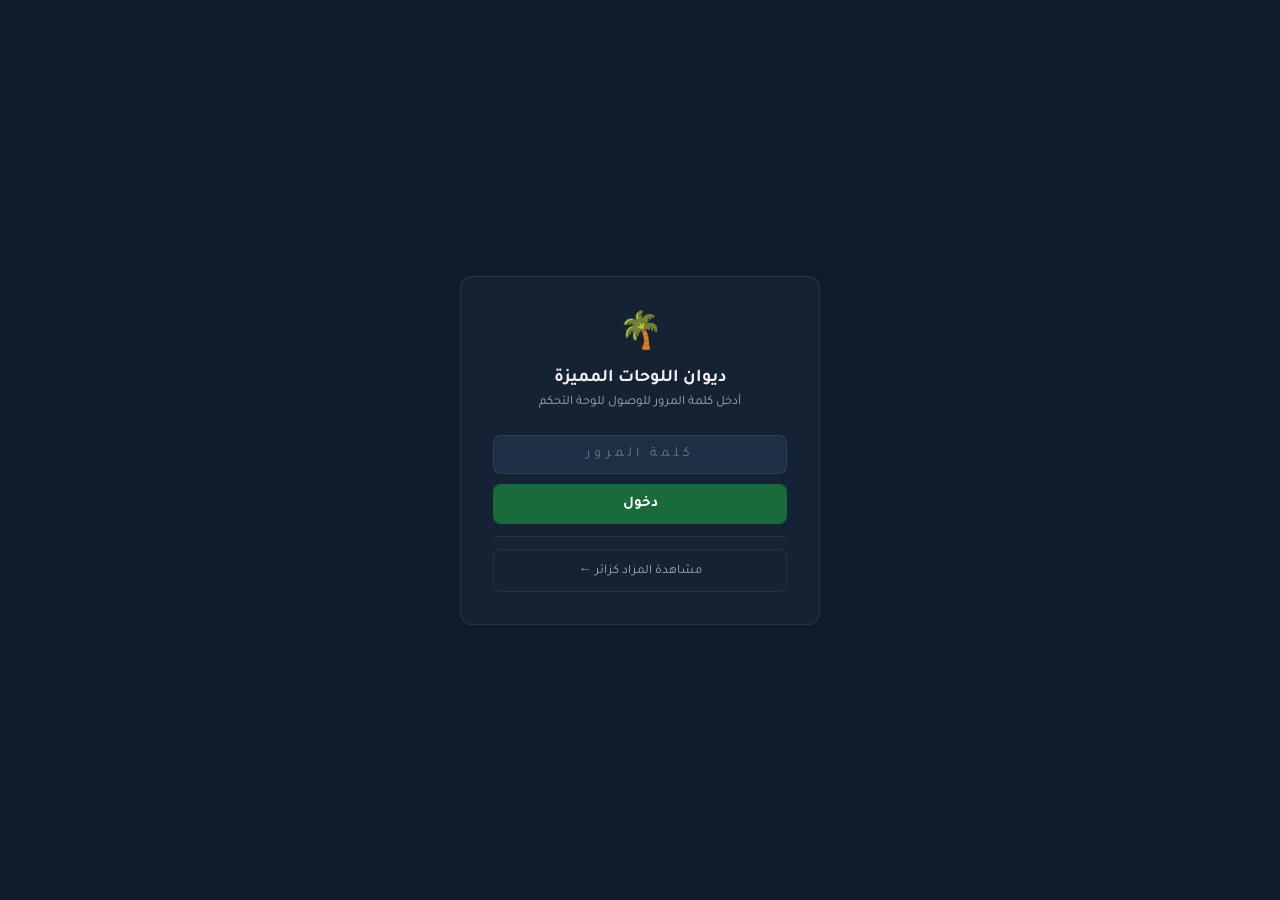
<file: index.html>
<!DOCTYPE html>
<html lang="ar" dir="rtl">
<head>
<meta charset="UTF-8">
<meta name="viewport" content="width=device-width, initial-scale=1.0">
<title>ديوان اللوحات المميزة - المزاد المباشر</title>
<link rel="preconnect" href="https://fonts.googleapis.com">
<link href="https://fonts.googleapis.com/css2?family=Tajawal:wght@400;500;700;900&display=swap" rel="stylesheet">
<style>
  *, *::before, *::after { box-sizing: border-box; margin: 0; padding: 0; }

  :root {
    --green: #1a6b3c;
    --green-light: #e8f5ee;
    --green-dark: #0d4525;
    --gold: #c9a227;
    --red: #c0392b;
    --bg: #0d1b2a;
    --bg2: #142233;
    --bg3: #1c2f44;
    --border: rgba(255,255,255,0.08);
    --text: #f0f0f0;
    --text2: #9ab;
    --radius: 12px;
  }

  body {
    font-family: 'Tajawal', sans-serif;
    background: var(--bg);
    color: var(--text);
    min-height: 100vh;
    direction: rtl;
  }

  /* ADMIN LOGIN */
  #login-screen {
    display: flex;
    align-items: center;
    justify-content: center;
    min-height: 100vh;
    padding: 2rem;
  }
  .login-box {
    background: var(--bg2);
    border: 0.5px solid var(--border);
    border-radius: var(--radius);
    padding: 2rem;
    width: 100%;
    max-width: 360px;
    text-align: center;
  }
  .login-box h2 { font-size: 18px; margin-bottom: 6px; }
  .login-box p { font-size: 13px; color: var(--text2); margin-bottom: 1.5rem; }
  .login-box input {
    width: 100%; padding: 10px 14px; border-radius: 8px;
    border: 0.5px solid var(--border); background: var(--bg3);
    color: var(--text); font-family: 'Tajawal', sans-serif;
    font-size: 14px; margin-bottom: 10px; text-align: center;
    letter-spacing: 4px;
  }
  .btn-green {
    width: 100%; padding: 11px; border-radius: 8px;
    background: var(--green); color: #fff;
    border: none; font-family: 'Tajawal', sans-serif;
    font-size: 15px; font-weight: 700; cursor: pointer;
  }
  .btn-green:hover { background: var(--green-dark); }

  /* LAYOUT */
  #app { display: none; }
  .header {
    background: var(--bg2);
    border-bottom: 0.5px solid var(--border);
    padding: 12px 20px;
    display: flex;
    align-items: center;
    justify-content: space-between;
  }
  .header-logo { display: flex; align-items: center; gap: 10px; }
  .header-logo .palm { font-size: 22px; }
  .header-logo h1 { font-size: 16px; font-weight: 700; color: var(--gold); }
  .header-logo p { font-size: 11px; color: var(--text2); }
  .header-nav { display: flex; gap: 8px; }
  .tab-btn {
    padding: 6px 16px; border-radius: 8px; font-size: 13px;
    font-family: 'Tajawal', sans-serif; cursor: pointer;
    border: 0.5px solid var(--border); background: transparent; color: var(--text2);
  }
  .tab-btn.active { background: var(--green); color: #fff; border-color: var(--green); }

  .main { display: grid; grid-template-columns: 1fr; gap: 0; }

  /* ADMIN PANEL */
  #admin-panel { display: none; padding: 20px; max-width: 680px; margin: 0 auto; width: 100%; }
  #admin-panel.visible { display: block; }

  .section-card {
    background: var(--bg2);
    border: 0.5px solid var(--border);
    border-radius: var(--radius);
    padding: 1.25rem;
    margin-bottom: 1rem;
  }
  .section-title {
    font-size: 13px; font-weight: 700; color: var(--gold);
    margin-bottom: 1rem; display: flex; align-items: center; gap: 6px;
  }
  .form-grid { display: grid; grid-template-columns: 1fr 1fr; gap: 10px; }
  .form-group { display: flex; flex-direction: column; gap: 4px; }
  .form-group label { font-size: 12px; color: var(--text2); }
  .form-group input, .form-group select {
    padding: 8px 12px; border-radius: 8px;
    border: 0.5px solid var(--border); background: var(--bg3);
    color: var(--text); font-family: 'Tajawal', sans-serif; font-size: 13px;
  }
  .form-group input:focus { outline: none; border-color: var(--green); }

  .timer-row { display: grid; grid-template-columns: 1fr 1fr 1fr; gap: 10px; margin-bottom: 10px; }

  .btn-row { display: flex; gap: 10px; margin-top: 14px; }
  .btn-primary {
    flex: 1; padding: 11px; border-radius: 8px; background: var(--green);
    color: #fff; border: none; font-family: 'Tajawal', sans-serif;
    font-size: 14px; font-weight: 700; cursor: pointer;
  }
  .btn-primary:hover { background: var(--green-dark); }
  .btn-danger {
    flex: 1; padding: 11px; border-radius: 8px; background: var(--red);
    color: #fff; border: none; font-family: 'Tajawal', sans-serif;
    font-size: 14px; font-weight: 700; cursor: pointer;
  }
  .btn-secondary {
    flex: 1; padding: 11px; border-radius: 8px; background: transparent;
    color: var(--text2); border: 0.5px solid var(--border);
    font-family: 'Tajawal', sans-serif; font-size: 14px; cursor: pointer;
  }
  .btn-secondary:hover { background: var(--bg3); color: var(--text); }

  .status-pill {
    display: inline-flex; align-items: center; gap: 5px;
    padding: 4px 12px; border-radius: 20px; font-size: 12px; font-weight: 700;
  }
  .status-pill.running { background: rgba(26,107,60,0.2); color: #4caf80; }
  .status-pill.stopped { background: rgba(192,57,43,0.2); color: #e07068; }
  .status-pill.ended { background: rgba(201,162,39,0.2); color: var(--gold); }

  .dot { width: 7px; height: 7px; border-radius: 50%; background: currentColor; animation: blink 1.2s infinite; }
  @keyframes blink { 0%,100%{opacity:1} 50%{opacity:0.3} }

  /* PUBLIC VIEW */
  #public-view { display: none; padding: 20px; max-width: 680px; margin: 0 auto; width: 100%; }
  #public-view.visible { display: block; }

  .live-badge {
    display: inline-flex; align-items: center; gap: 6px;
    background: rgba(192,57,43,0.2); color: #e07068;
    padding: 4px 14px; border-radius: 20px; font-size: 12px; font-weight: 700;
  }

  /* PLATE */
  .plate-outer {
    background: var(--bg2); border: 0.5px solid var(--border);
    border-radius: var(--radius); padding: 1.5rem; text-align: center;
    margin-bottom: 1rem;
  }
  .plate {
    background: #fff; border: 4px solid #222;
    border-radius: 10px; display: inline-grid;
    grid-template-columns: 1fr 64px 1fr;
    width: 100%; max-width: 380px;
    min-height: 90px; overflow: hidden;
  }
  .plate-side {
    display: flex; flex-direction: column;
    align-items: center; justify-content: center;
    padding: 8px 6px; gap: 2px;
  }
  .plate-mid {
    display: flex; flex-direction: column;
    align-items: center; justify-content: center;
    border-left: 2px solid #bbb; border-right: 2px solid #bbb;
    padding: 4px;
  }
  .plate-country { font-size: 9px; color: #1a6b3c; font-weight: 900; }
  .plate-ksa { font-size: 9px; color: #222; font-weight: 900; }
  .plate-ar-letters { font-size: 24px; font-weight: 900; color: #111; letter-spacing: 3px; }
  .plate-ar-nums { font-size: 20px; font-weight: 900; color: #111; letter-spacing: 2px; }
  .plate-en-letters { font-size: 16px; font-weight: 900; color: #111; letter-spacing: 2px; }
  .plate-en-nums { font-size: 14px; font-weight: 700; color: #111; letter-spacing: 1px; }
  .plate-palm { width: 32px; height: 36px; }

  /* TIMER */
  .timer-display {
    background: var(--bg2); border: 0.5px solid var(--border);
    border-radius: var(--radius); padding: 1.25rem; margin-bottom: 1rem;
    text-align: center;
  }
  .timer-label { font-size: 12px; color: var(--text2); margin-bottom: 8px; }
  .timer-digits {
    font-size: 42px; font-weight: 900; font-variant-numeric: tabular-nums;
    letter-spacing: 2px; color: var(--text);
  }
  .timer-digits.urgent { color: #e07068; }
  .timer-digits.ended { color: var(--gold); }

  /* PRICE */
  .price-display {
    background: var(--bg2); border: 0.5px solid var(--border);
    border-radius: var(--radius); padding: 1.25rem; margin-bottom: 1rem;
  }
  .price-header { display: flex; justify-content: space-between; align-items: center; margin-bottom: 10px; }
  .price-label-sm { font-size: 12px; color: var(--text2); }
  .price-big { font-size: 32px; font-weight: 900; color: #4caf80; }
  .price-unit { font-size: 16px; font-weight: 500; color: var(--text2); margin-right: 4px; }
  .price-flash { animation: flash 0.6s ease; }
  @keyframes flash { 0%,100%{opacity:1} 50%{opacity:0.2} }

  /* ENDED OVERLAY */
  .ended-banner {
    background: rgba(201,162,39,0.12); border: 1px solid var(--gold);
    border-radius: var(--radius); padding: 1.25rem; text-align: center;
    margin-bottom: 1rem;
  }
  .ended-banner h3 { font-size: 18px; color: var(--gold); margin-bottom: 4px; }
  .ended-banner p { font-size: 13px; color: var(--text2); }

  /* BID HISTORY */
  .bid-history { list-style: none; max-height: 180px; overflow-y: auto; }
  .bid-history li {
    display: flex; justify-content: space-between;
    padding: 8px 0; border-bottom: 0.5px solid var(--border);
    font-size: 13px;
  }
  .bid-history li:last-child { border-bottom: none; }
  .bid-time { color: var(--text2); font-size: 11px; }
  .bid-val { color: #4caf80; font-weight: 700; }

  .no-auction {
    text-align: center; padding: 3rem 1rem; color: var(--text2);
  }
  .no-auction .icon { font-size: 48px; margin-bottom: 1rem; opacity: 0.4; }
  .no-auction p { font-size: 14px; }

  /* SHARE LINK */
  .share-box {
    background: var(--bg3); border-radius: 8px;
    padding: 10px 14px; display: flex; align-items: center;
    gap: 8px; margin-top: 10px;
  }
  .share-box input {
    flex: 1; background: transparent; border: none;
    color: var(--text2); font-size: 12px; font-family: monospace;
  }
  .share-box input:focus { outline: none; }
  .copy-btn {
    padding: 5px 12px; border-radius: 6px; background: var(--green);
    color: #fff; border: none; font-size: 12px; cursor: pointer;
    font-family: 'Tajawal', sans-serif; white-space: nowrap;
  }

  @media (max-width: 480px) {
    .form-grid { grid-template-columns: 1fr; }
    .timer-row { grid-template-columns: 1fr 1fr; }
    .plate { max-width: 100%; }
    .timer-digits { font-size: 32px; }
    .price-big { font-size: 26px; }
  }
</style>
</head>
<body>

<!-- LOGIN SCREEN -->
<div id="login-screen">
  <div class="login-box">
    <div style="font-size:36px; margin-bottom:8px;">🌴</div>
    <h2>ديوان اللوحات المميزة</h2>
    <p>أدخل كلمة المرور للوصول للوحة التحكم</p>
    <input type="password" id="pwd-input" placeholder="كلمة المرور" onkeydown="if(event.key==='Enter')checkLogin()">
    <button class="btn-green" onclick="checkLogin()">دخول</button>
    <div style="margin-top:12px; border-top:0.5px solid var(--border); padding-top:12px;">
      <button class="btn-secondary" style="width:100%; font-family:'Tajawal',sans-serif; font-size:13px;" onclick="guestLogin()">مشاهدة المزاد كزائر ←</button>
    </div>
    <p id="login-err" style="color:#e07068; font-size:12px; margin-top:8px; display:none;">كلمة المرور غلط</p>
  </div>
</div>

<!-- MAIN APP -->
<div id="app">
  <div class="header">
    <div class="header-logo">
      <span class="palm">🌴</span>
      <div>
        <h1>ديوان اللوحات المميزة</h1>
        <p id="header-sub">لوحة التحكم</p>
      </div>
    </div>
    <div class="header-nav">
      <button class="tab-btn active" id="tab-admin" onclick="showTab('admin')">التحكم</button>
      <button class="tab-btn" id="tab-public" onclick="showTab('public')">واجهة المزاد</button>
      <button class="tab-btn" onclick="logout()" style="color:#e07068; border-color:rgba(192,57,43,0.3);">خروج</button>
    </div>
  </div>

  <div class="main">

    <!-- ADMIN PANEL -->
    <div id="admin-panel" class="visible">

      <div class="section-card">
        <div class="section-title">🪪 بيانات اللوحة</div>
        <div class="form-grid">
          <div class="form-group">
            <label>الحروف — عربي</label>
            <input type="text" id="a-ar-let" value="د ن م" maxlength="7" placeholder="مثال: أ ب ج">
          </div>
          <div class="form-group">
            <label>الحروف — إنجليزي</label>
            <input type="text" id="a-en-let" value="D N M" maxlength="7" placeholder="مثال: A B C">
          </div>
          <div class="form-group">
            <label>الأرقام — عربي</label>
            <input type="text" id="a-ar-num" value="١٢٣٤" maxlength="9" placeholder="مثال: ١٢٣٤">
          </div>
          <div class="form-group">
            <label>الأرقام — إنجليزي</label>
            <input type="text" id="a-en-num" value="1234" maxlength="4" placeholder="مثال: 1234">
          </div>
        </div>
        <div style="margin-top:10px;">
          <button class="btn-primary" onclick="applyPlate()">تحديث اللوحة</button>
        </div>
      </div>

      <div class="section-card">
        <div class="section-title">⏱️ إعدادات المزاد</div>
        <div class="form-grid">
          <div class="form-group">
            <label>السعر الابتدائي (ر.س)</label>
            <input type="number" id="a-start-price" value="90500" min="0">
          </div>
          <div class="form-group">
            <label>السعر الحالي (ر.س)</label>
            <input type="number" id="a-cur-price" value="90500" min="0">
          </div>
        </div>
        <div style="margin-top:10px;">
          <label style="font-size:12px; color:var(--text2); display:block; margin-bottom:6px;">مدة المزاد</label>
          <div class="timer-row">
            <div class="form-group">
              <label>ساعات</label>
              <input type="number" id="t-hours" value="0" min="0" max="23">
            </div>
            <div class="form-group">
              <label>دقائق</label>
              <input type="number" id="t-mins" value="5" min="0" max="59">
            </div>
            <div class="form-group">
              <label>ثواني</label>
              <input type="number" id="t-secs" value="0" min="0" max="59">
            </div>
          </div>
        </div>
        <div class="btn-row">
          <button class="btn-primary" id="btn-start" onclick="startAuction()">▶ بدء المزاد</button>
          <button class="btn-danger" id="btn-stop" onclick="stopAuction()" style="display:none;">⬛ إيقاف المزاد</button>
          <button class="btn-secondary" onclick="resetAuction()">إعادة تعيين</button>
        </div>
      </div>

      <div class="section-card">
        <div class="section-title">💰 تحديث السعر (أثناء المزاد)</div>
        <div style="display:flex; gap:10px; align-items:flex-end;">
          <div class="form-group" style="flex:1;">
            <label>السعر الجديد (ر.س)</label>
            <input type="number" id="a-new-price" placeholder="أدخل السعر الجديد" min="0">
          </div>
          <button class="btn-primary" style="flex:0 0 auto; width:auto; padding:8px 20px;" onclick="updatePrice()">تحديث</button>
        </div>
        <div id="price-msg" style="font-size:12px; color:#4caf80; margin-top:6px; display:none;">✓ تم تحديث السعر بنجاح</div>
      </div>

      <div class="section-card">
        <div class="section-title">📊 حالة المزاد</div>
        <div style="display:flex; justify-content:space-between; align-items:center; flex-wrap:wrap; gap:10px;">
          <div>
            <div style="font-size:12px; color:var(--text2); margin-bottom:4px;">الحالة</div>
            <span class="status-pill stopped" id="status-pill"><span class="dot"></span> متوقف</span>
          </div>
          <div>
            <div style="font-size:12px; color:var(--text2); margin-bottom:4px;">الوقت المتبقي</div>
            <div style="font-size:20px; font-weight:900;" id="admin-timer">--:--:--</div>
          </div>
          <div>
            <div style="font-size:12px; color:var(--text2); margin-bottom:4px;">السعر الحالي</div>
            <div style="font-size:20px; font-weight:900; color:#4caf80;" id="admin-price-disp">0 ر.س</div>
          </div>
          <div>
            <div style="font-size:12px; color:var(--text2); margin-bottom:4px;">عدد العروض</div>
            <div style="font-size:20px; font-weight:900;" id="admin-bids">0</div>
          </div>
        </div>
        <div style="margin-top:14px;">
          <div style="font-size:12px; color:var(--text2); margin-bottom:6px;">رابط مشاركة واجهة المزاد</div>
          <div class="share-box">
            <input type="text" id="share-url" readonly value="افتح التطبيق ثم انسخ الرابط">
            <button class="copy-btn" onclick="copyUrl()">نسخ الرابط</button>
          </div>
          <p style="font-size:11px; color:var(--text2); margin-top:6px;">العملاء يفتحون نفس الملف ويضغطون "مشاهدة المزاد كزائر"</p>
        </div>
      </div>

    </div>

    <!-- PUBLIC VIEW -->
    <div id="public-view">

      <div id="no-auction-msg" class="no-auction" style="display:none;">
        <div class="icon">🔒</div>
        <p>لا يوجد مزاد نشط حالياً</p>
        <p style="margin-top:6px; font-size:12px;">انتظر حتى يبدأ المزاد القادم</p>
      </div>

      <div id="auction-content">
        <div style="display:flex; justify-content:space-between; align-items:center; margin-bottom:1rem;">
          <h2 style="font-size:16px; font-weight:700;">المزاد المباشر</h2>
          <span class="live-badge" id="live-badge"><span class="dot"></span> مباشر</span>
        </div>

        <div class="plate-outer">
          <div class="plate">
            <div class="plate-side">
              <div class="plate-country">المملكة العربية السعودية</div>
              <div class="plate-ar-letters" id="p-ar-let">د ن م</div>
              <div class="plate-ar-nums" id="p-ar-num">١٢٣٤</div>
            </div>
            <div class="plate-mid">
              <div class="plate-country" style="color:#1a6b3c;">KSA</div>
              <svg class="plate-palm" viewBox="0 0 40 50" fill="none" xmlns="http://www.w3.org/2000/svg">
                <rect x="18" y="22" width="4" height="26" fill="#1a6b3c"/>
                <ellipse cx="20" cy="14" rx="7" ry="13" fill="#1a6b3c" transform="rotate(-15 20 14)"/>
                <ellipse cx="20" cy="14" rx="7" ry="13" fill="#1a6b3c" transform="rotate(15 20 14)"/>
                <ellipse cx="20" cy="10" rx="5" ry="11" fill="#1a6b3c"/>
                <ellipse cx="12" cy="18" rx="6" ry="9" fill="#1a6b3c" transform="rotate(-30 12 18)"/>
                <ellipse cx="28" cy="18" rx="6" ry="9" fill="#1a6b3c" transform="rotate(30 28 18)"/>
              </svg>
            </div>
            <div class="plate-side" style="direction:ltr;">
              <div class="plate-ksa">KSA</div>
              <div class="plate-en-letters" id="p-en-let">D N M</div>
              <div class="plate-en-nums" id="p-en-num">1234</div>
            </div>
          </div>
        </div>

        <div class="timer-display">
          <div class="timer-label" id="timer-label">الوقت المتبقي للمزاد</div>
          <div class="timer-digits" id="pub-timer">00:05:00</div>
        </div>

        <div class="price-display">
          <div class="price-header">
            <span class="price-label-sm">السوم الحالي</span>
            <span id="bids-count-pub" style="font-size:12px; color:var(--text2);">0 عرض</span>
          </div>
          <div>
            <span class="price-unit">ر.س</span>
            <span class="price-big" id="pub-price">90,500</span>
          </div>
        </div>

        <div id="ended-banner" class="ended-banner" style="display:none;">
          <h3>🏆 انتهى المزاد</h3>
          <p>السعر النهائي: <strong id="final-price-text" style="color:var(--gold);">---</strong></p>
        </div>

        <div class="section-card">
          <div class="section-title">📋 سجل العروض</div>
          <ul class="bid-history" id="bid-list">
            <li style="color:var(--text2); font-size:13px; justify-content:center; border:none;">لا توجد عروض بعد</li>
          </ul>
        </div>
      </div>

    </div>
  </div>
</div>

<script>
const ADMIN_PASSWORD = '1234';

let state = {
  isAdmin: false,
  auction: {
    running: false,
    ended: false,
    endTime: null,
    currentPrice: 90500,
    startPrice: 90500,
    bids: [],
    plate: { arLet: 'د ن م', enLet: 'D N M', arNum: '١٢٣٤', enNum: '1234' }
  }
};

let timerInterval = null;
let syncInterval = null;

const STORAGE_KEY = 'ksa_auction_state';

function saveState() {
  localStorage.setItem(STORAGE_KEY, JSON.stringify(state.auction));
}

function loadState() {
  const saved = localStorage.getItem(STORAGE_KEY);
  if (saved) {
    try {
      state.auction = JSON.parse(saved);
      if (state.auction.endTime) {
        state.auction.endTime = new Date(state.auction.endTime);
      }
    } catch(e) {}
  }
}

function checkLogin() {
  const val = document.getElementById('pwd-input').value;
  if (val === ADMIN_PASSWORD) {
    state.isAdmin = true;
    document.getElementById('login-screen').style.display = 'none';
    document.getElementById('app').style.display = 'block';
    document.getElementById('header-sub').textContent = 'لوحة التحكم — أدمن';
    showTab('admin');
    loadState();
    refreshAll();
    startSync();
  } else {
    document.getElementById('login-err').style.display = 'block';
  }
}

function guestLogin() {
  state.isAdmin = false;
  document.getElementById('login-screen').style.display = 'none';
  document.getElementById('app').style.display = 'block';
  document.getElementById('header-sub').textContent = 'واجهة المزاد';
  document.getElementById('tab-admin').style.display = 'none';
  showTab('public');
  loadState();
  refreshPublic();
  startSync();
}

function logout() {
  clearInterval(timerInterval);
  clearInterval(syncInterval);
  document.getElementById('login-screen').style.display = 'flex';
  document.getElementById('app').style.display = 'none';
  document.getElementById('pwd-input').value = '';
  document.getElementById('login-err').style.display = 'none';
  document.getElementById('tab-admin').style.display = '';
}

function showTab(tab) {
  document.getElementById('admin-panel').classList.toggle('visible', tab === 'admin');
  document.getElementById('public-view').classList.toggle('visible', tab === 'public');
  document.getElementById('tab-admin').classList.toggle('active', tab === 'admin');
  document.getElementById('tab-public').classList.toggle('active', tab === 'public');
  if (tab === 'public') refreshPublic();
}

function applyPlate() {
  state.auction.plate = {
    arLet: document.getElementById('a-ar-let').value || '---',
    enLet: document.getElementById('a-en-let').value || '---',
    arNum: document.getElementById('a-ar-num').value || '----',
    enNum: document.getElementById('a-en-num').value || '----'
  };
  saveState();
  refreshAll();
}

function startAuction() {
  const h = parseInt(document.getElementById('t-hours').value) || 0;
  const m = parseInt(document.getElementById('t-mins').value) || 0;
  const s = parseInt(document.getElementById('t-secs').value) || 0;
  const totalSecs = h*3600 + m*60 + s;
  if (totalSecs <= 0) { alert('حدد وقتاً للمزاد أولاً'); return; }

  const startPrice = parseFloat(document.getElementById('a-start-price').value) || 0;
  state.auction.running = true;
  state.auction.ended = false;
  state.auction.endTime = new Date(Date.now() + totalSecs * 1000);
  state.auction.startPrice = startPrice;
  state.auction.currentPrice = startPrice;
  state.auction.bids = [];

  applyPlate();
  saveState();
  refreshAll();
  startTimer();

  document.getElementById('btn-start').style.display = 'none';
  document.getElementById('btn-stop').style.display = '';
}

function stopAuction() {
  if (!confirm('هل تريد إيقاف المزاد؟')) return;
  state.auction.running = false;
  state.auction.ended = true;
  clearInterval(timerInterval);
  saveState();
  refreshAll();
  document.getElementById('btn-start').style.display = '';
  document.getElementById('btn-stop').style.display = 'none';
}

function resetAuction() {
  if (state.auction.running && !confirm('سيتم إلغاء المزاد الحالي. متأكد؟')) return;
  clearInterval(timerInterval);
  state.auction = {
    running: false, ended: false, endTime: null,
    currentPrice: 90500, startPrice: 90500, bids: [],
    plate: state.auction.plate
  };
  saveState();
  refreshAll();
  document.getElementById('btn-start').style.display = '';
  document.getElementById('btn-stop').style.display = 'none';
}

function updatePrice() {
  const newPrice = parseFloat(document.getElementById('a-new-price').value);
  if (!newPrice || newPrice <= 0) { alert('أدخل سعراً صحيحاً'); return; }
  if (!state.auction.running) { alert('المزاد غير نشط'); return; }

  const now = new Date();
  const timeStr = now.toLocaleTimeString('ar-SA', {hour:'2-digit', minute:'2-digit', second:'2-digit'});
  state.auction.bids.unshift({ price: newPrice, time: timeStr });
  state.auction.currentPrice = newPrice;
  document.getElementById('a-cur-price').value = newPrice;
  document.getElementById('a-new-price').value = '';

  const msg = document.getElementById('price-msg');
  msg.style.display = 'block';
  setTimeout(() => msg.style.display = 'none', 2500);

  saveState();
  refreshAll();
}

function startTimer() {
  clearInterval(timerInterval);
  timerInterval = setInterval(() => {
    if (!state.auction.running || !state.auction.endTime) return;
    const remaining = Math.max(0, new Date(state.auction.endTime) - Date.now());
    if (remaining <= 0) {
      state.auction.running = false;
      state.auction.ended = true;
      clearInterval(timerInterval);
      saveState();
      refreshAll();
      document.getElementById('btn-start').style.display = '';
      document.getElementById('btn-stop').style.display = 'none';
      return;
    }
    updateTimerDisplay(remaining);
  }, 500);
}

function updateTimerDisplay(ms) {
  const totalSecs = Math.floor(ms / 1000);
  const h = Math.floor(totalSecs / 3600);
  const m = Math.floor((totalSecs % 3600) / 60);
  const s = totalSecs % 60;
  const str = `${pad(h)}:${pad(m)}:${pad(s)}`;

  const adminEl = document.getElementById('admin-timer');
  const pubEl = document.getElementById('pub-timer');
  if (adminEl) adminEl.textContent = str;
  if (pubEl) {
    pubEl.textContent = str;
    pubEl.className = 'timer-digits' + (totalSecs <= 10 ? ' urgent' : '');
  }
}

function pad(n) { return String(n).padStart(2, '0'); }

function startSync() {
  clearInterval(syncInterval);
  syncInterval = setInterval(() => {
    loadState();
    refreshPublicSilent();
    if (state.auction.running && state.auction.endTime) {
      const remaining = Math.max(0, new Date(state.auction.endTime) - Date.now());
      updateTimerDisplay(remaining);
    }
  }, 1000);
}

function refreshAll() {
  refreshAdmin();
  refreshPublic();
}

function refreshAdmin() {
  const a = state.auction;
  document.getElementById('a-ar-let').value = a.plate.arLet;
  document.getElementById('a-en-let').value = a.plate.enLet;
  document.getElementById('a-ar-num').value = a.plate.arNum;
  document.getElementById('a-en-num').value = a.plate.enNum;
  document.getElementById('a-cur-price').value = a.currentPrice;
  document.getElementById('a-start-price').value = a.startPrice;

  const pill = document.getElementById('status-pill');
  if (a.running) {
    pill.className = 'status-pill running';
    pill.innerHTML = '<span class="dot"></span> نشط';
  } else if (a.ended) {
    pill.className = 'status-pill ended';
    pill.innerHTML = '<span class="dot" style="animation:none;opacity:1;"></span> انتهى';
  } else {
    pill.className = 'status-pill stopped';
    pill.innerHTML = '<span class="dot" style="animation:none;opacity:1;"></span> متوقف';
  }

  document.getElementById('admin-price-disp').textContent = Math.round(a.currentPrice).toLocaleString('ar-SA') + ' ر.س';
  document.getElementById('admin-bids').textContent = a.bids.length;

  if (!a.running && !a.ended) {
    document.getElementById('admin-timer').textContent = '--:--:--';
  }
}

function refreshPublicSilent() {
  const a = state.auction;
  const priceEl = document.getElementById('pub-price');
  if (priceEl) {
    const newVal = Math.round(a.currentPrice).toLocaleString('ar-SA');
    if (priceEl.textContent !== newVal) {
      priceEl.textContent = newVal;
      priceEl.classList.add('price-flash');
      setTimeout(() => priceEl.classList.remove('price-flash'), 700);
    }
  }

  const bidsEl = document.getElementById('bids-count-pub');
  if (bidsEl) bidsEl.textContent = a.bids.length + ' عرض';

  refreshBidList();

  const badge = document.getElementById('live-badge');
  if (badge) {
    if (a.ended) {
      badge.innerHTML = '🏆 انتهى';
      badge.style.background = 'rgba(201,162,39,0.2)';
      badge.style.color = 'var(--gold)';
    } else if (!a.running) {
      badge.innerHTML = '⬛ متوقف';
      badge.style.background = 'rgba(100,100,100,0.2)';
      badge.style.color = 'var(--text2)';
    } else {
      badge.innerHTML = '<span class="dot"></span> مباشر';
      badge.style.background = 'rgba(192,57,43,0.2)';
      badge.style.color = '#e07068';
    }
  }

  const endedBanner = document.getElementById('ended-banner');
  if (endedBanner) {
    endedBanner.style.display = a.ended ? 'block' : 'none';
    if (a.ended) {
      document.getElementById('final-price-text').textContent = Math.round(a.currentPrice).toLocaleString('ar-SA') + ' ر.س';
      const timerEl = document.getElementById('pub-timer');
      if (timerEl) { timerEl.textContent = '00:00:00'; timerEl.className = 'timer-digits ended'; }
      const labelEl = document.getElementById('timer-label');
      if (labelEl) labelEl.textContent = 'انتهى المزاد';
    }
  }
}

function refreshPublic() {
  const a = state.auction;

  document.getElementById('p-ar-let').textContent = a.plate.arLet;
  document.getElementById('p-ar-num').textContent = a.plate.arNum;
  document.getElementById('p-en-let').textContent = a.plate.enLet;
  document.getElementById('p-en-num').textContent = a.plate.enNum;

  const noMsg = document.getElementById('no-auction-msg');
  const content = document.getElementById('auction-content');

  if (!a.running && !a.ended) {
    noMsg.style.display = 'block';
    content.style.display = 'none';
  } else {
    noMsg.style.display = 'none';
    content.style.display = 'block';
  }

  refreshPublicSilent();

  if (a.running && a.endTime) {
    startTimer();
  }
}

function refreshBidList() {
  const list = document.getElementById('bid-list');
  if (!list) return;
  const bids = state.auction.bids;
  if (bids.length === 0) {
    list.innerHTML = '<li style="color:var(--text2); font-size:13px; justify-content:center; border:none;">لا توجد عروض بعد</li>';
    return;
  }
  list.innerHTML = bids.map((b, i) => `
    <li>
      <span>${i === 0 ? '🏆 ' : ''}عرض ${bids.length - i}</span>
      <span class="bid-time">${b.time}</span>
      <span class="bid-val">${Math.round(b.price).toLocaleString('ar-SA')} ر.س</span>
    </li>
  `).join('');
}

function copyUrl() {
  const url = window.location.href;
  navigator.clipboard.writeText(url).then(() => {
    const btn = document.querySelector('.copy-btn');
    btn.textContent = '✓ تم النسخ';
    setTimeout(() => btn.textContent = 'نسخ الرابط', 2000);
  });
}

document.getElementById('share-url').value = window.location.href;
</script>
</body>
</html>
</file>
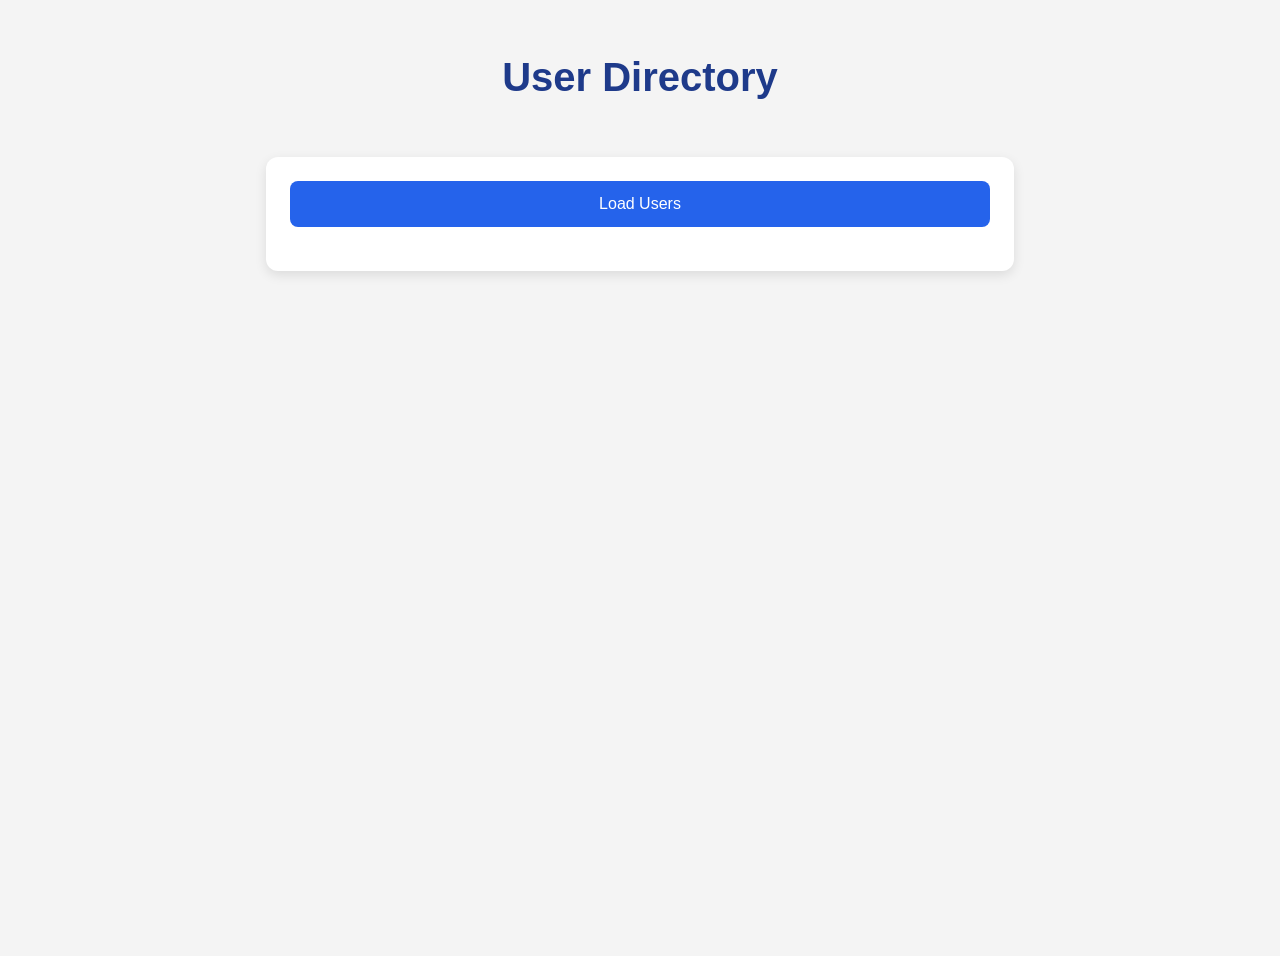
<file: form.html>
<!DOCTYPE html>
<html lang="en">
<head>
  <meta charset="UTF-8" />
  <meta name="viewport" content="width=device-width, initial-scale=1.0" />
  <title>User Directory</title>
  <link rel="stylesheet" href="styles.css" />
</head>
<body>

  <header class="header">
    <h1>User Directory</h1>
  </header>

  <main class="container">
    <button id="loadUsersBtn" class="load-btn">
      Load Users
    </button>

    <div id="statusMessage" aria-live="polite"></div>

    <ul id="userList" class="user-list" aria-live="polite">
      <!-- Users will be inserted here -->
    </ul>
  </main>

  <script src="script.js"></script>
</body>
</html>
</file>
<file: styles.css>
/* Base Reset */
o*{
    margin: 0;
    padding: 0;
    box-sizing: border-box;
}
/* Body Styling */
body {
  font-family: Arial, sans-serif;
  background-color: #f4f4f4;
  color: #222;
  min-height: 100vh;
  display: flex;
  flex-direction: column;
  align-items: center;
  padding: 20px;
}

/* Header */
.header {
  margin-bottom: 30px;
  text-align: center;
}

.header h1 {
  font-size: 2rem;
  color: #1e3a8a;
}

/* Main Container */
.container {
  width: 100%;
  max-width: 700px;
  background: #fff;
  padding: 24px;
  border-radius: 12px;
  box-shadow: 0 4px 12px rgba(0,0,0,0.1);
}

/* Button */
.load-btn {
  width: 100%;
  min-height: 44px;
  padding: 14px 20px;
  border: none;
  border-radius: 8px;
  background-color: #2563eb;
  color: white;
  font-size: 1rem;
  cursor: pointer;
  transition: background-color 0.3s ease;
}

.load-btn:hover:not(:disabled) {
  background-color: #1d4ed8;
}

.load-btn:disabled {
  opacity: 0.7;
  cursor: not-allowed;
}

/* Status Message */
#statusMessage {
  margin-top: 16px;
  font-size: 0.95rem;
}

/* User List */
.user-list {
  list-style: none;
  margin-top: 20px;
}

.user-list li {
  padding: 14px;
  margin-bottom: 10px;
  background-color: #eff6ff;
  border-radius: 8px;
  border-left: 4px solid #2563eb;
}

/* Mobile: <= 480px */
@media (max-width: 480px) {
  .header h1 {
    font-size: 1.6rem;
  }

  .container {
    padding: 16px;
  }

  .load-btn {
    font-size: 0.95rem;
  }
}

/* Tablet: 481px - 1024px */
@media (min-width: 481px) and (max-width: 1024px) {
  .header h1 {
    font-size: 2.2rem;
  }

  .container {
    max-width: 80%;
  }
}

/* Desktop: >= 1025px */
@media (min-width: 1025px) {
  .header h1 {
    font-size: 2.5rem;
  }

  .container {
    max-width: 700px;
  }
}
</file>
